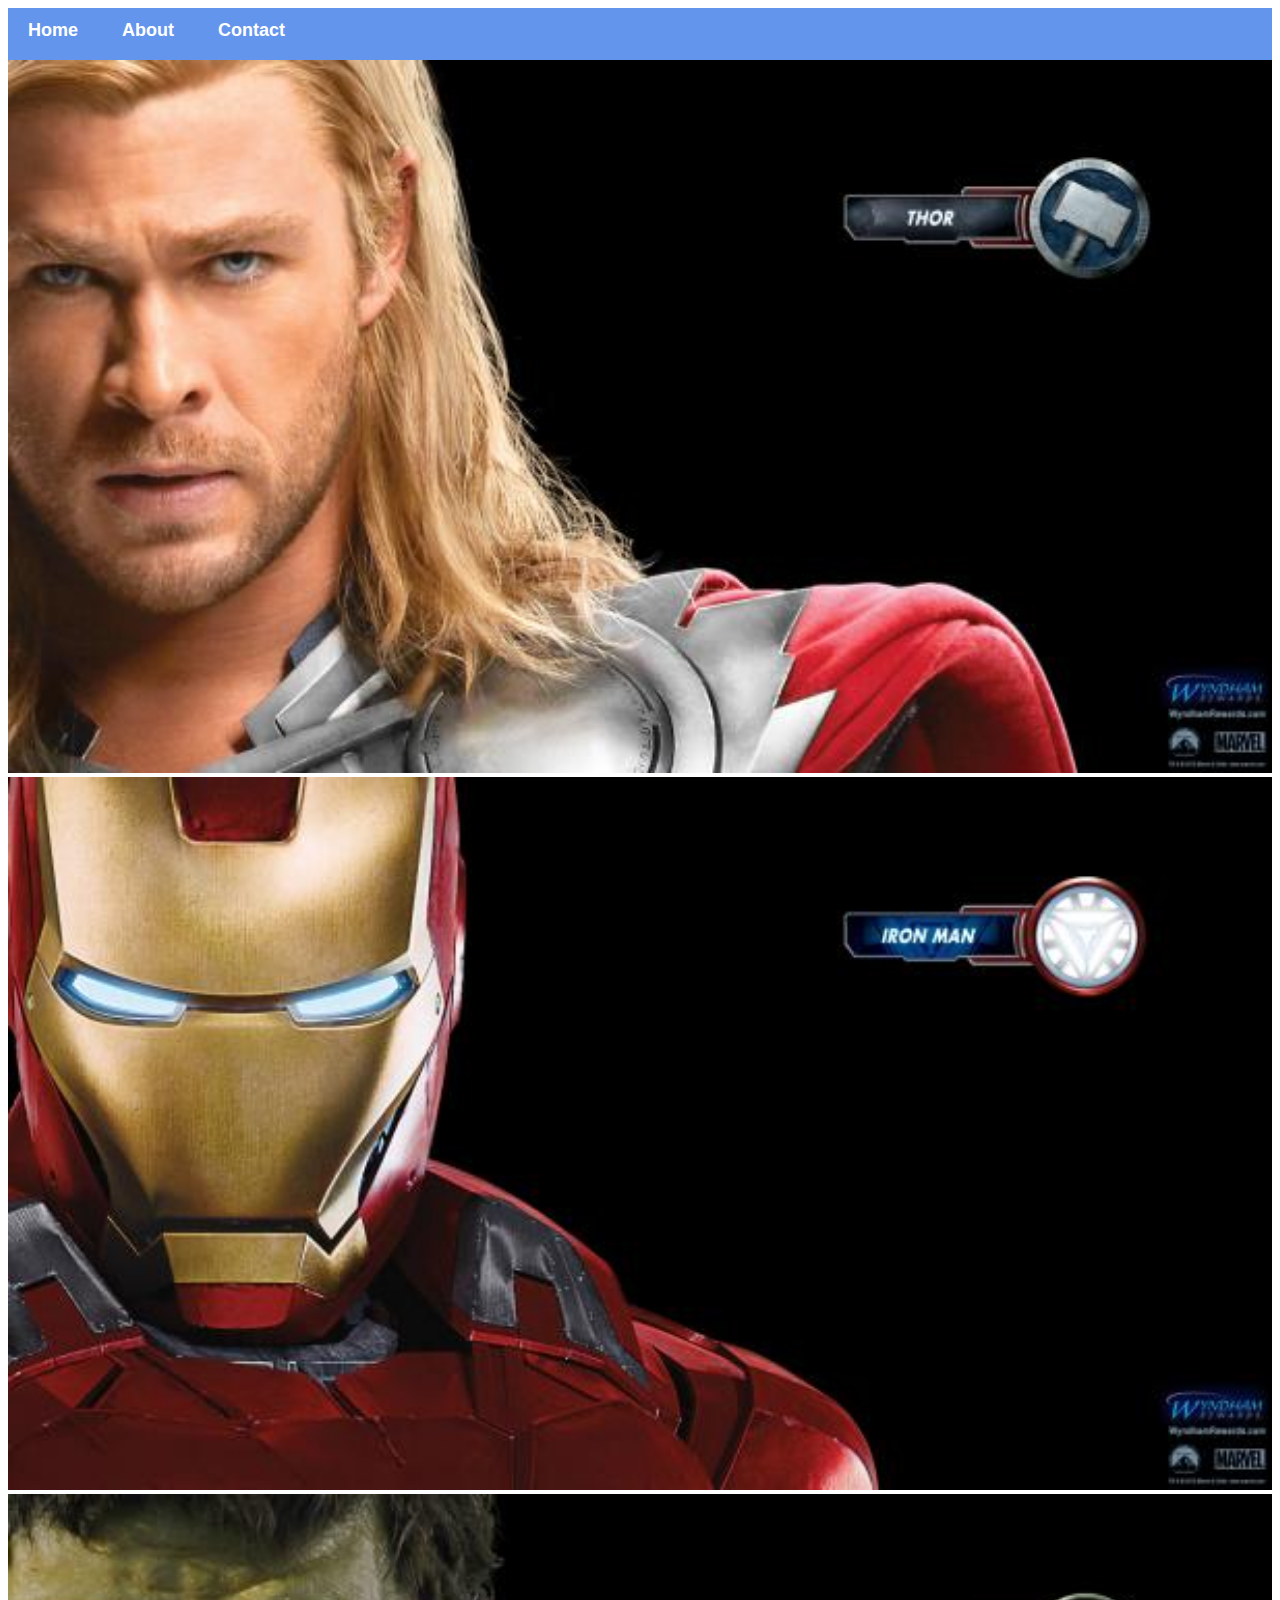
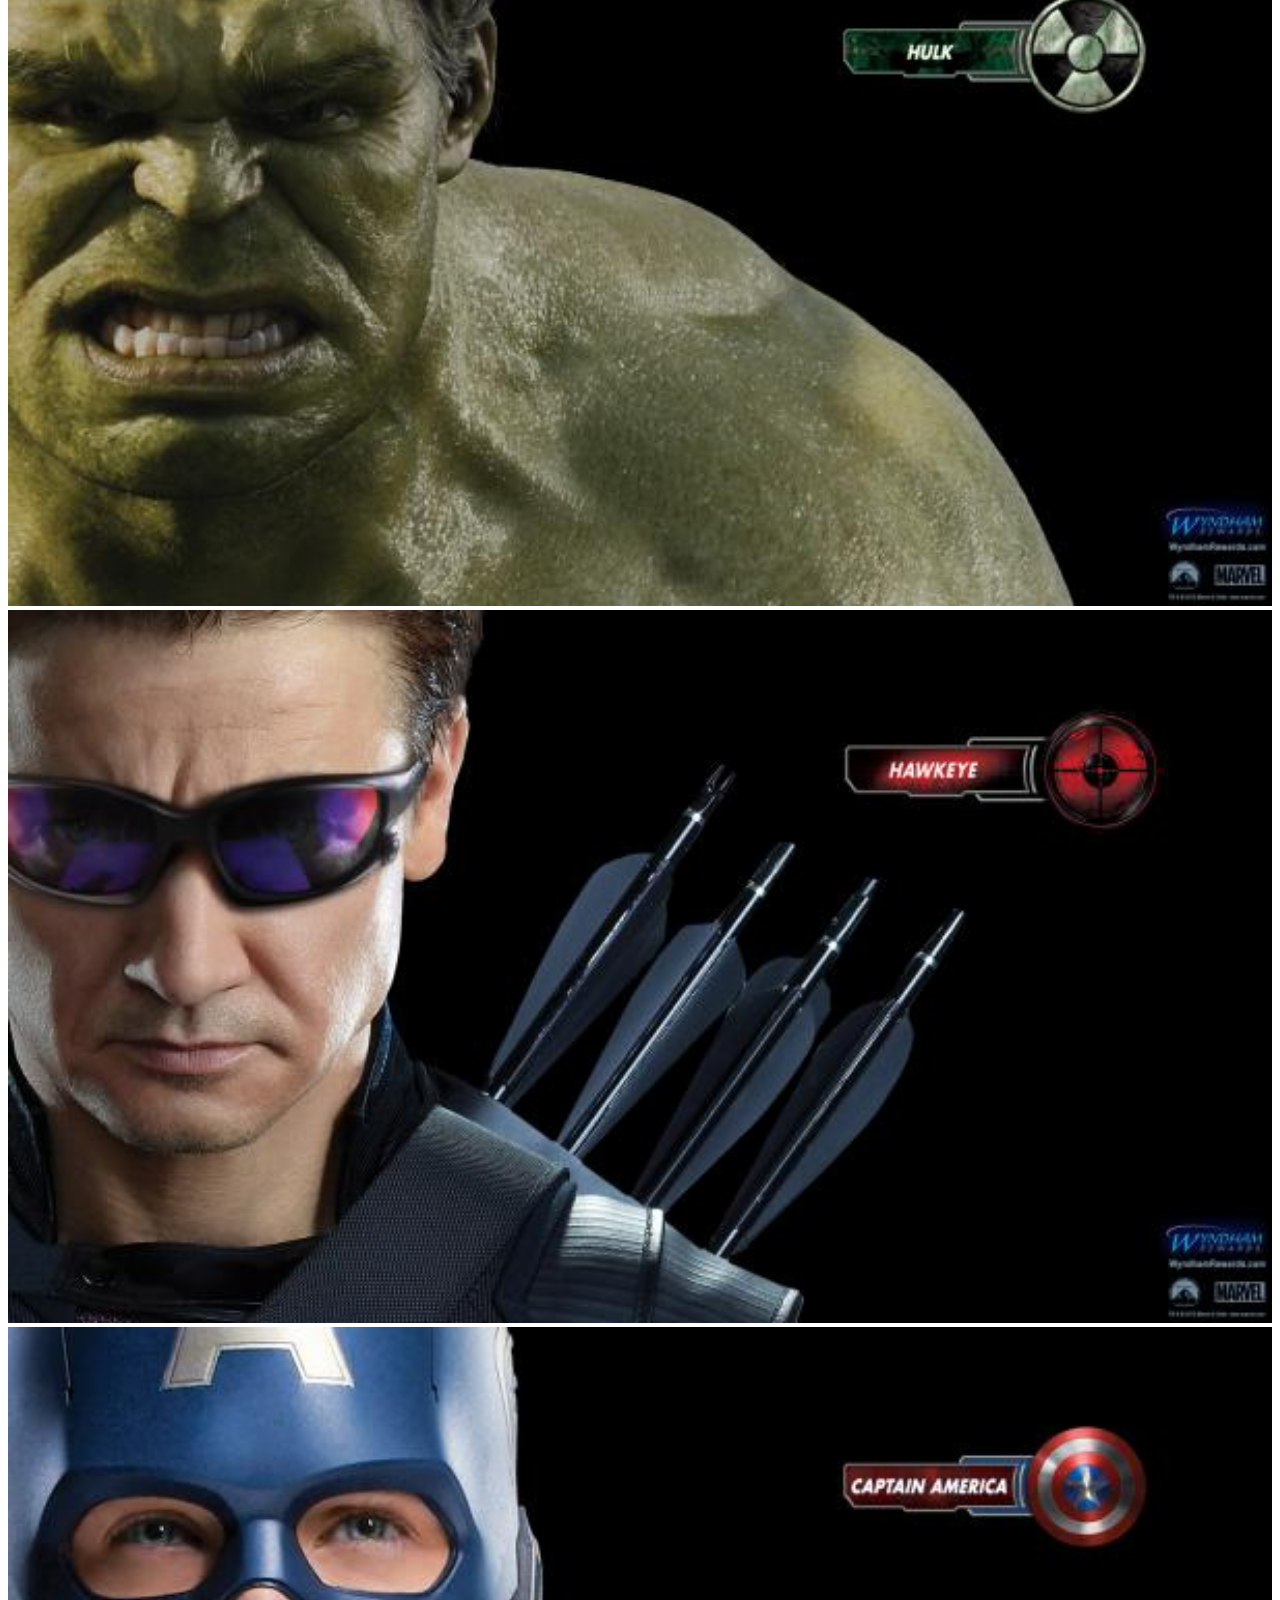
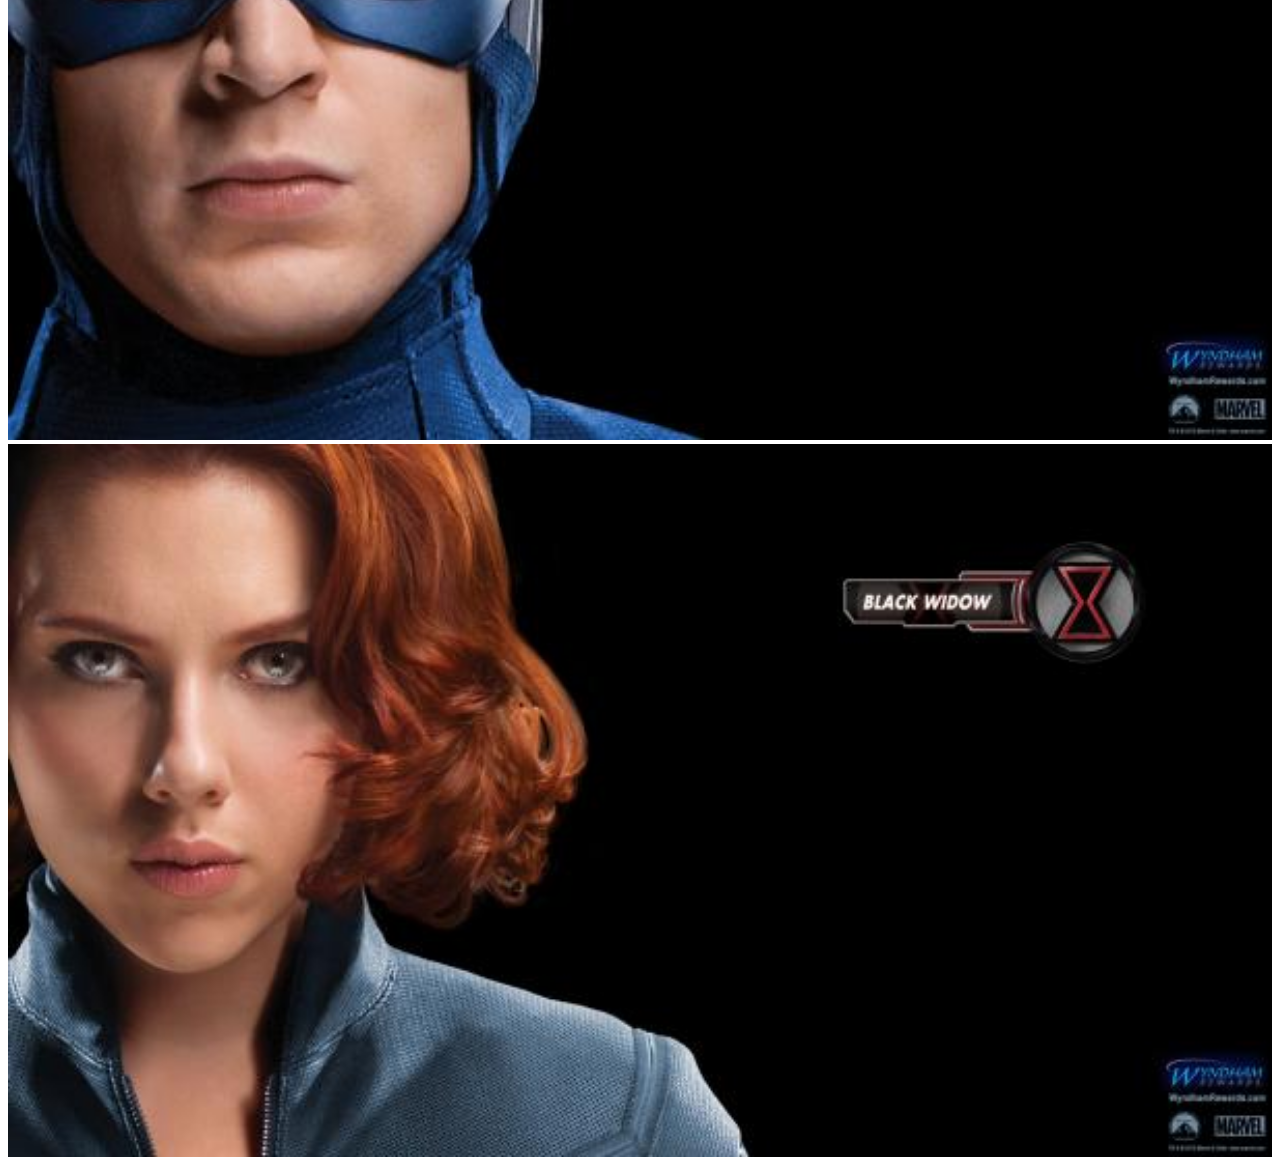
<file: index.html>
<!DOCTYPE html>
<html>
        <head>
            <link rel="stylesheet" href="style.css">
        </head>
        <body>
            <div id="menu">
                <a href="index.html">Home</a>
                <a href="About.html">About</a>
                <a href="Contact.html">Contact</a>
            </div>
                <div class="gallery">
                   <a href="Avengers-1.html"><img src="images/avengers_01.jpg" /></a>
                    <a href="Avengers-2.html"><img src="images/avengers_02.jpg" /></a>
                    <a href="Avengers-3.html"><img src="images/avengers_03.jpg" /></a>
                   <a href="Avengers-4.html"><img src="images/avengers_04.jpg" /></a>
                    <a href="Avengers-5.html"><img src="images/avengers_05.jpg" /></a>
                    <a href="Avengers-6.html"><img src="images/avengers_06.jpg" /></a>
        </body>
</html>
</file>
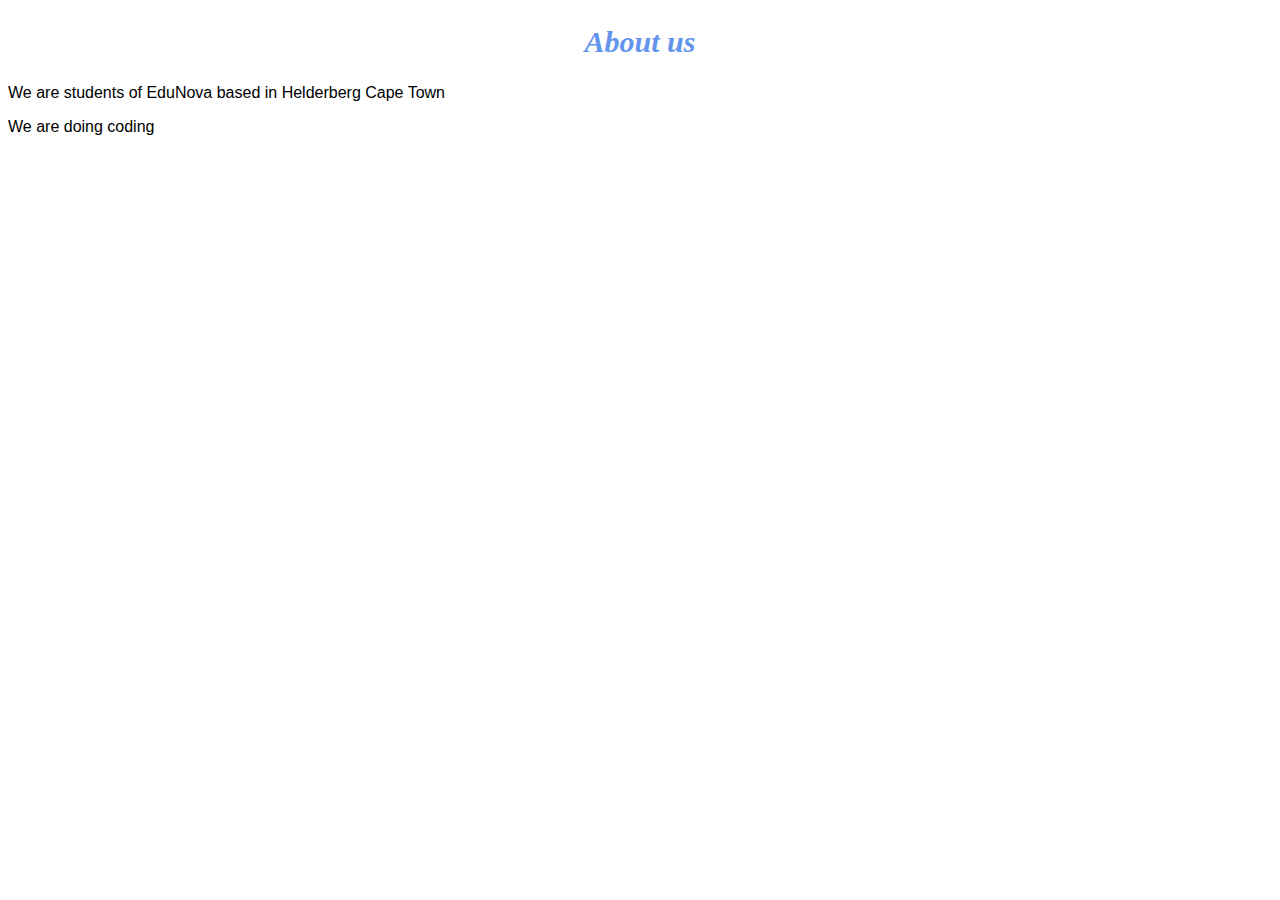
<file: About.html>
<!DOCTYPE html>
<html>
        <head>
            <link rel="stylesheet" href="style.css">
        </head>
        <body>
            <h2>About us</h2>
            <p>We are students of EduNova based in Helderberg Cape Town</p>
            <p>We are doing coding</p>
        
                    
        </body>
</html>
</file>
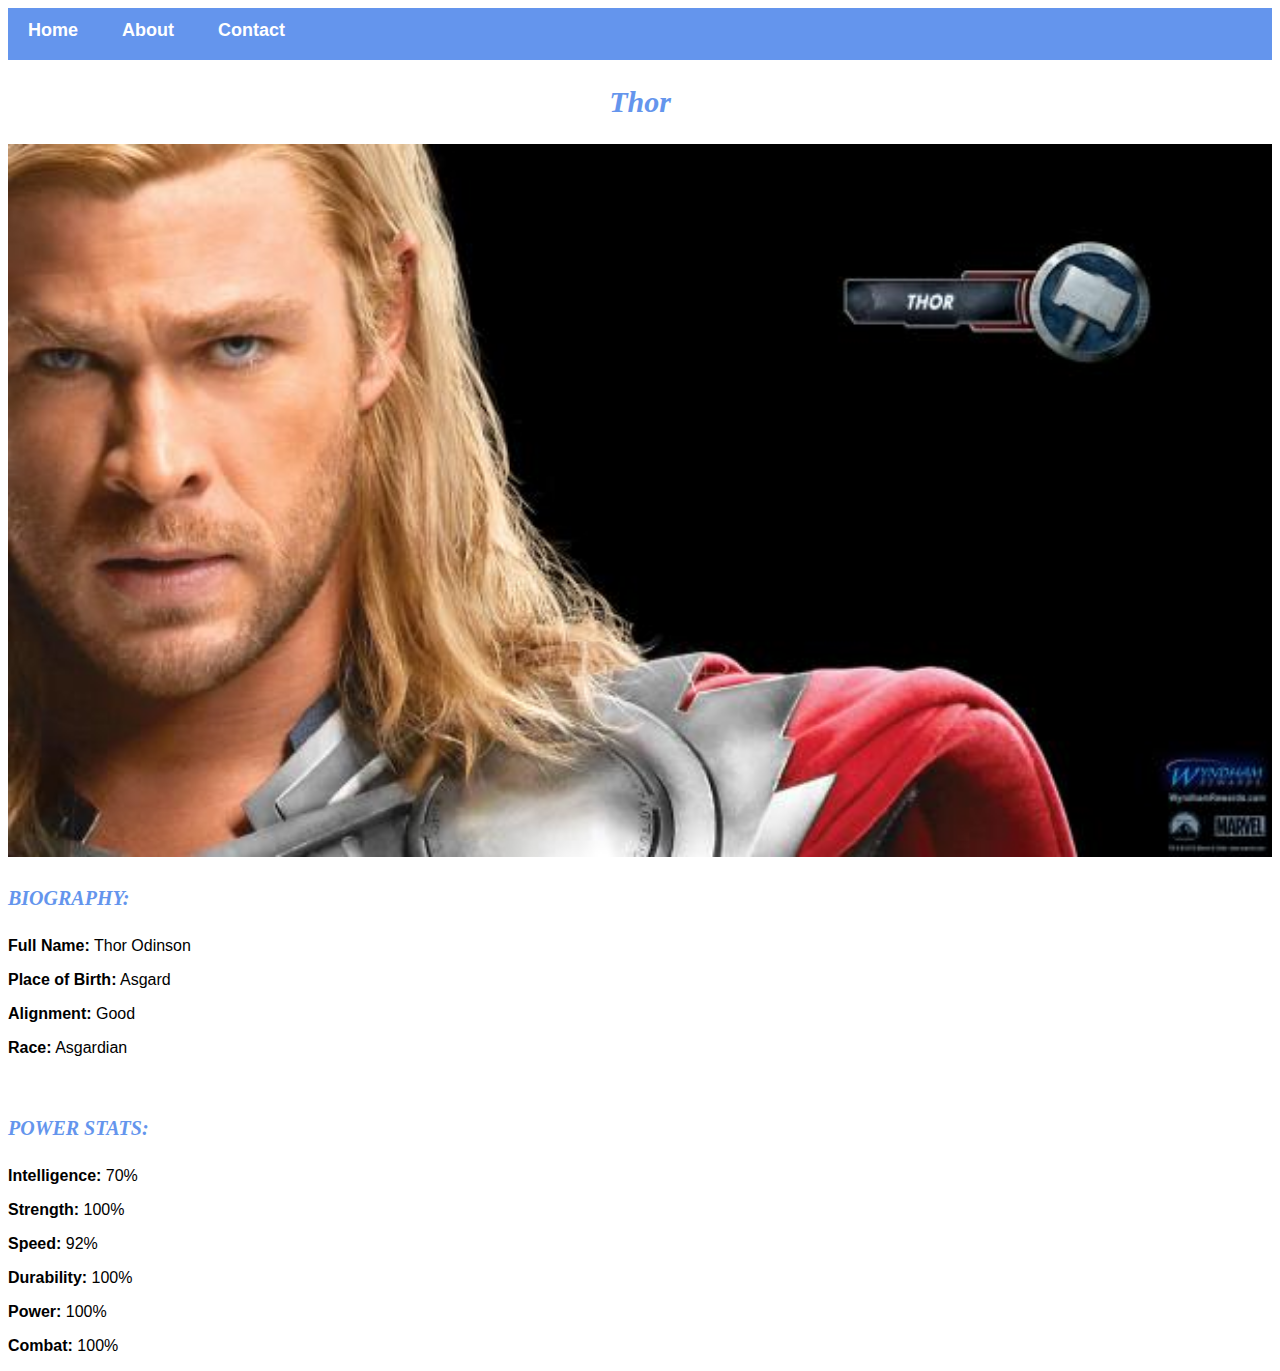
<file: Avengers-1.html>
<!DOCTYPE html>
<html>
        <head>
            <link rel="stylesheet" href="style.css">
        </head>
        <body>
            <div id="menu">
                <a href="index.html">Home</a>
                <a href="About.html">About</a>
                <a href="Contact.html">Contact</a>
            </div>
            <h2>Thor</h2>
                <div class="gallery">
                        <img src="images/avengers_01.jpg" />
                    </div>
                    <h4>BIOGRAPHY:</h4>
                    <p><b>Full Name:</b> Thor Odinson</p>
                    <p><b>Place of Birth:</b> Asgard</p>
                    <p><b>Alignment:</b> Good</p>
                    <p><b>Race:</b> Asgardian</p>
                    <br/>
                    <h4><b>POWER STATS:</b></h4>
                    <p><b>Intelligence:</b> 70%</p>
                    <p><b>Strength:</b> 100%</p>
                    <p><b>Speed:</b> 92%</p>
                    <p><b>Durability:</b> 100%</p>
                    <p><b>Power:</b> 100%</p>
                    <p><b>Combat:</b> 100%</p>
        </body>
</html>
</file>
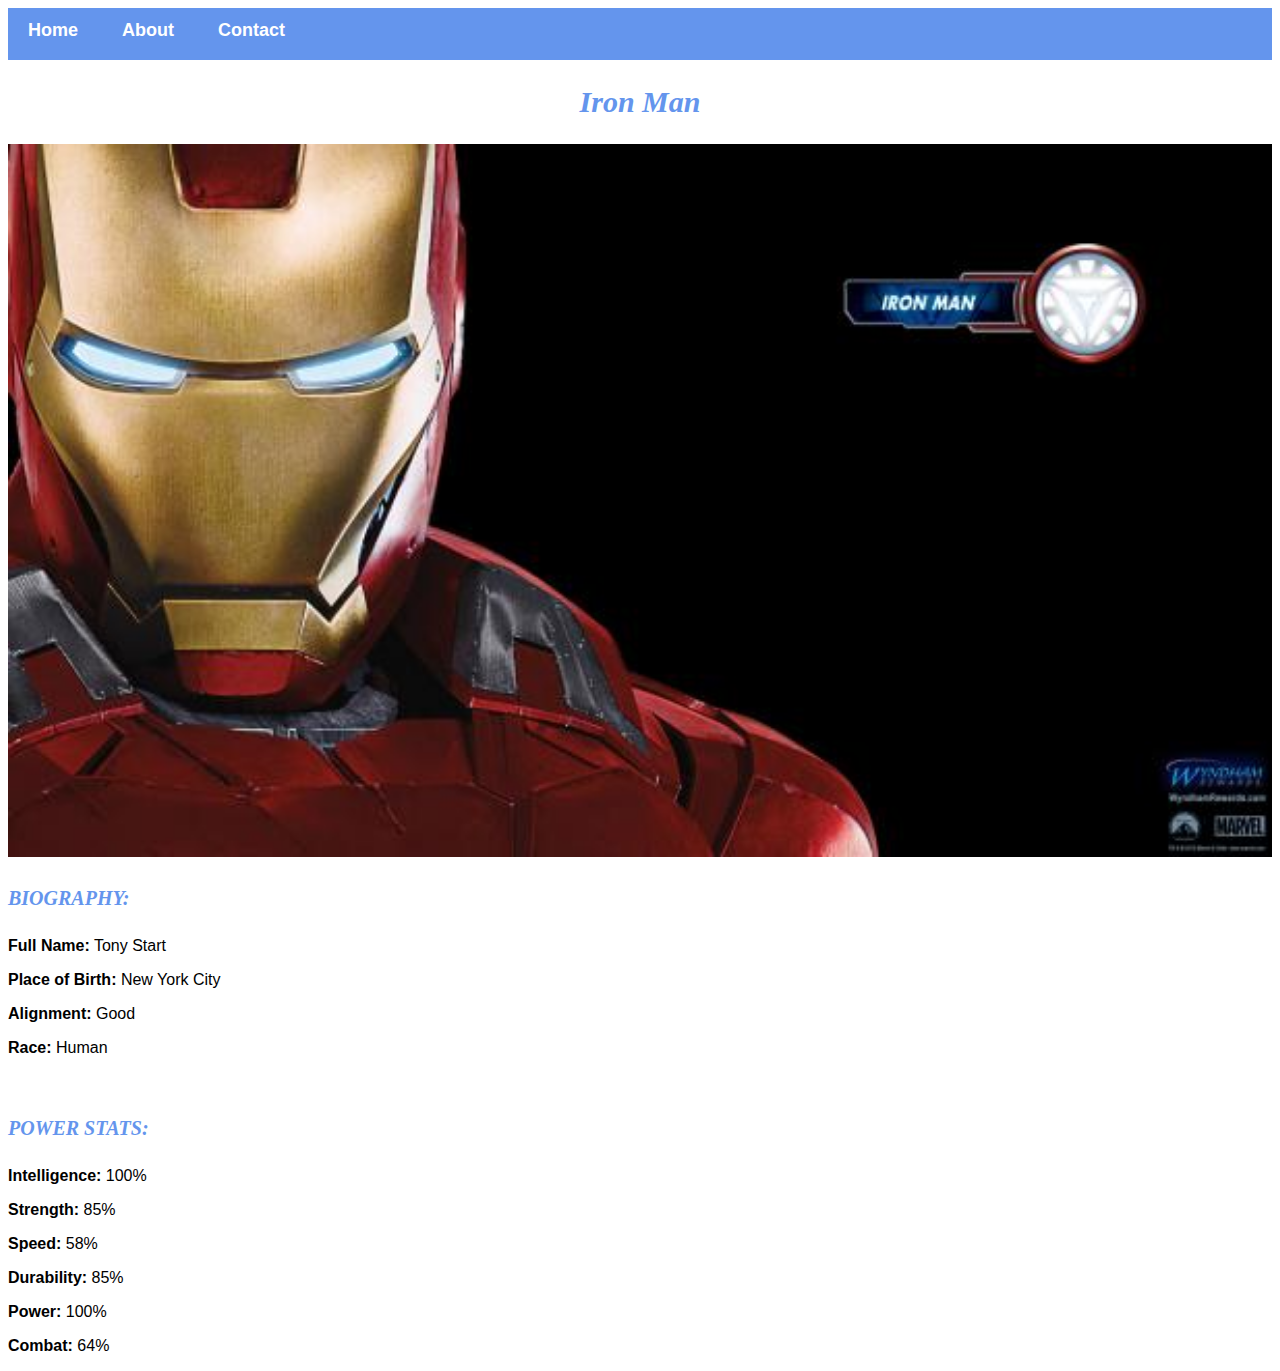
<file: Avengers-2.html>
<!DOCTYPE html>
<html>
        <head>
            <link rel="stylesheet" href="style.css">
        </head>
        <body>
            <div id="menu">
                <a href="index.html">Home</a>
                <a href="About.html">About</a>
                <a href="Contact.html">Contact</a>
            </div>
            <h2>Iron Man</h2>
                <div class="gallery">
                        <img src="images/avengers_02.jpg" />
                    </div>
                    <h4>BIOGRAPHY:</h4>
                    <p><b>Full Name:</b> Tony Start</p>
                    <p><b>Place of Birth:</b> New York City</p>
                    <p><b>Alignment:</b> Good</p>
                    <p><b>Race:</b> Human</p>
                    <br/>
                    <h4><b>POWER STATS:</b></h4>
                    <p><b>Intelligence:</b> 100%</p>
                    <p><b>Strength:</b> 85%</p>
                    <p><b>Speed:</b> 58%</p>
                    <p><b>Durability:</b> 85%</p>
                    <p><b>Power:</b> 100%</p>
                    <p><b>Combat:</b> 64%</p>
        </body>
</html>
</file>
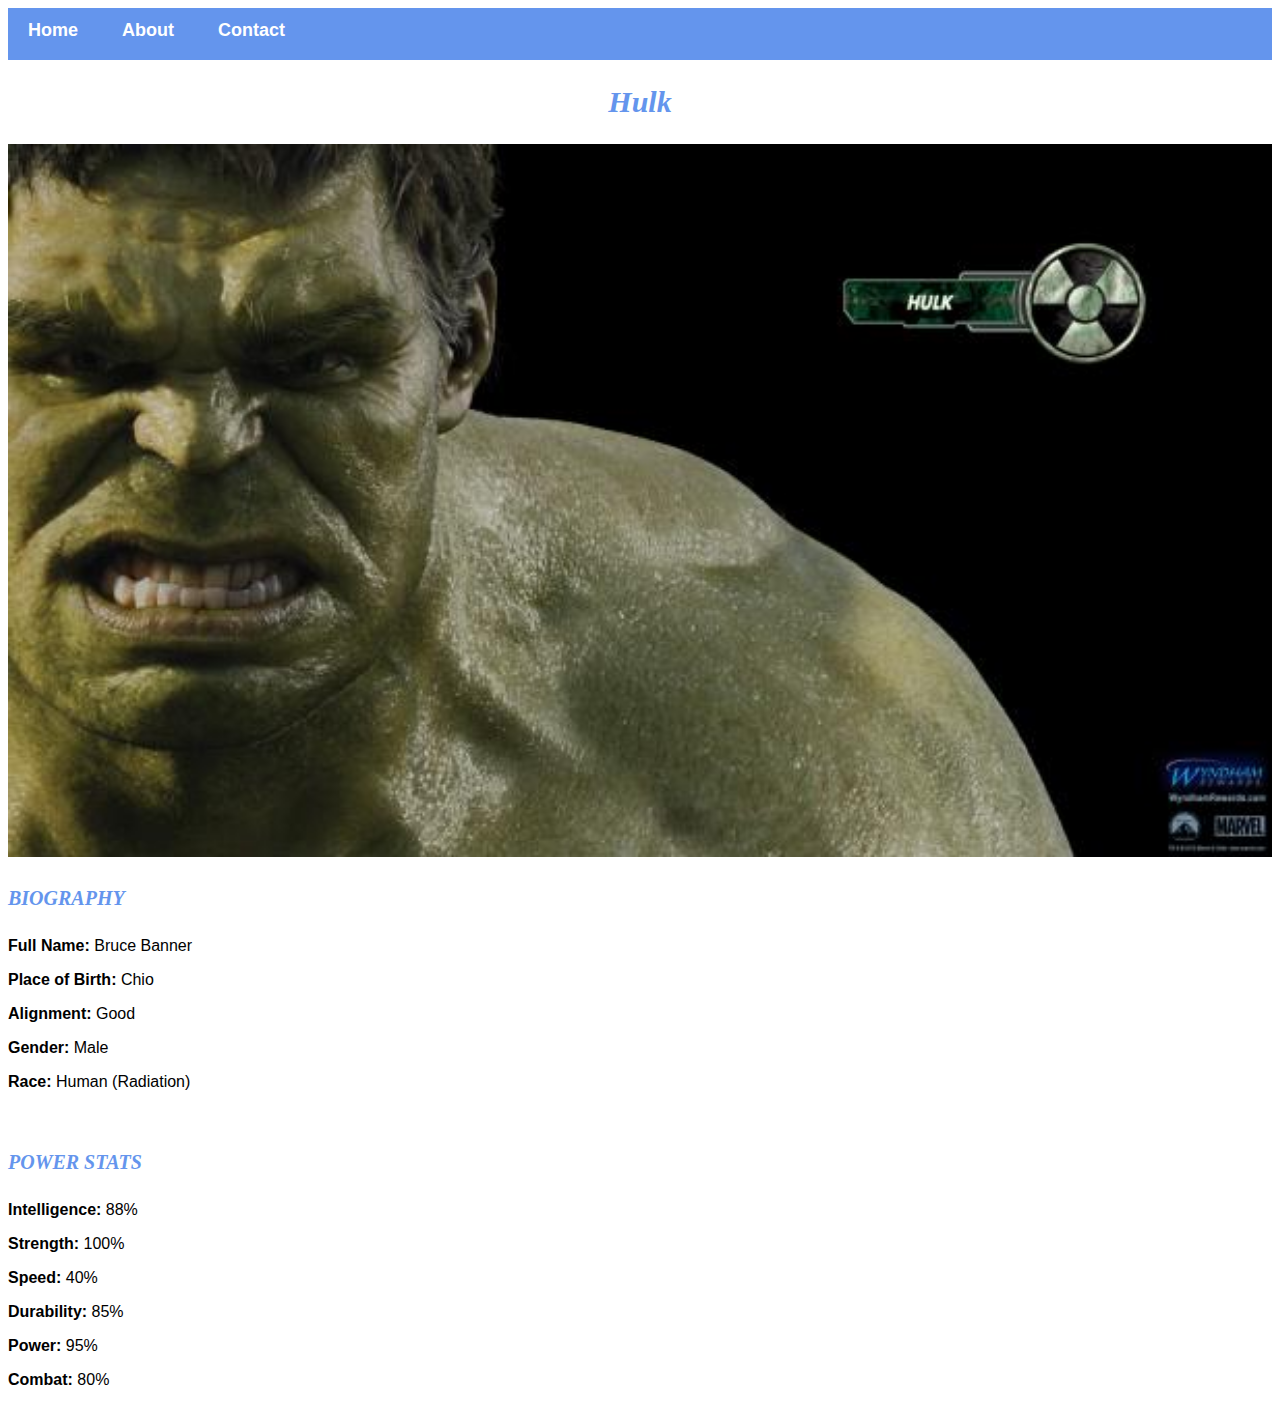
<file: Avengers-3.html>
<!DOCTYPE html>
<html>
        <head>
            <link rel="stylesheet" href="style.css">
        </head>
        <body>
            <div id="menu">
                <a href="index.html">Home</a>
                <a href="About.html">About</a>
                <a href="Contact.html">Contact</a>
            </div>
            <h2>Hulk</h2>
                <div class="gallery">
                        <img src="images/avengers_03.jpg" />
                    </div>
                    <h4>BIOGRAPHY</h4>
                    <p><b>Full Name:</b> Bruce Banner</p>
                    <p><b>Place of Birth:</b> Chio</p>
                    <p><b>Alignment:</b> Good</p>
                    <p><b>Gender:</b> Male</p>
                    <p><b>Race:</b> Human (Radiation)</p>
                    <br/>
                    <h4><b>POWER STATS</b></h4>
                    <p><b>Intelligence:</b> 88%</p>
                    <p><b>Strength:</b> 100%</p>
                    <p><b>Speed:</b> 40%</p>
                    <p><b>Durability:</b> 85%</p>
                    <p><b>Power:</b> 95%</p>
                    <p><b>Combat:</b> 80%</p>
        </body>
</html>
</file>
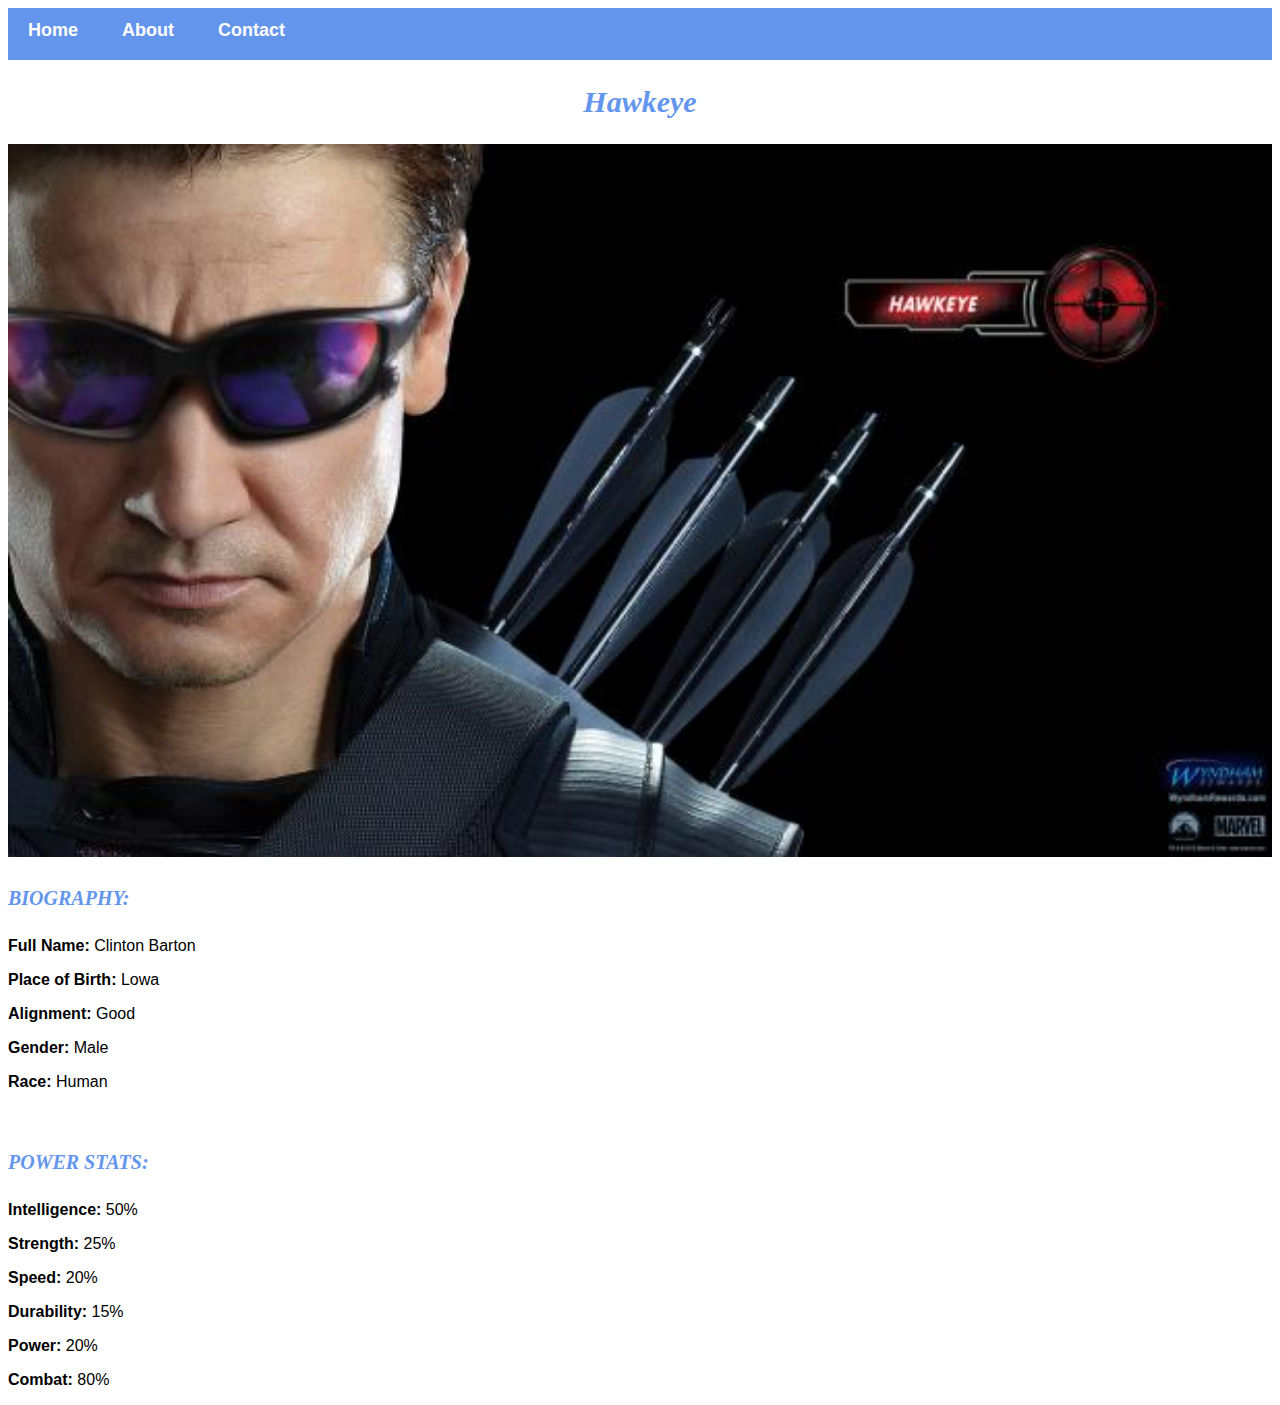
<file: Avengers-4.html>
<!DOCTYPE html>
<html>
        <head>
            <link rel="stylesheet" href="style.css">
        </head>
        <body>
            <div id="menu">
                <a href="index.html">Home</a>
                <a href="About.html">About</a>
                <a href="Contact.html">Contact</a>
            </div>
            <h2>Hawkeye</h2>
                <div class="gallery">
                        <img src="images/avengers_04.jpg" />
                    </div>
                    <h4>BIOGRAPHY:</h4>
                    <p><b>Full Name:</b> Clinton Barton</p>
                    <p><b>Place of Birth:</b> Lowa</p>
                    <p><b>Alignment:</b> Good</p>
                    <p><b>Gender:</b> Male</p>
                    <p><b>Race:</b> Human</p>
                    <br/>
                    <h4><b>POWER STATS:</b></h4>
                    <p><b>Intelligence:</b> 50%</p>
                    <p><b>Strength:</b> 25%</p>
                    <p><b>Speed:</b> 20%</p>
                    <p><b>Durability:</b> 15%</p>
                    <p><b>Power:</b> 20%</p>
                    <p><b>Combat:</b> 80%</p>
        </body>
</html>
</file>
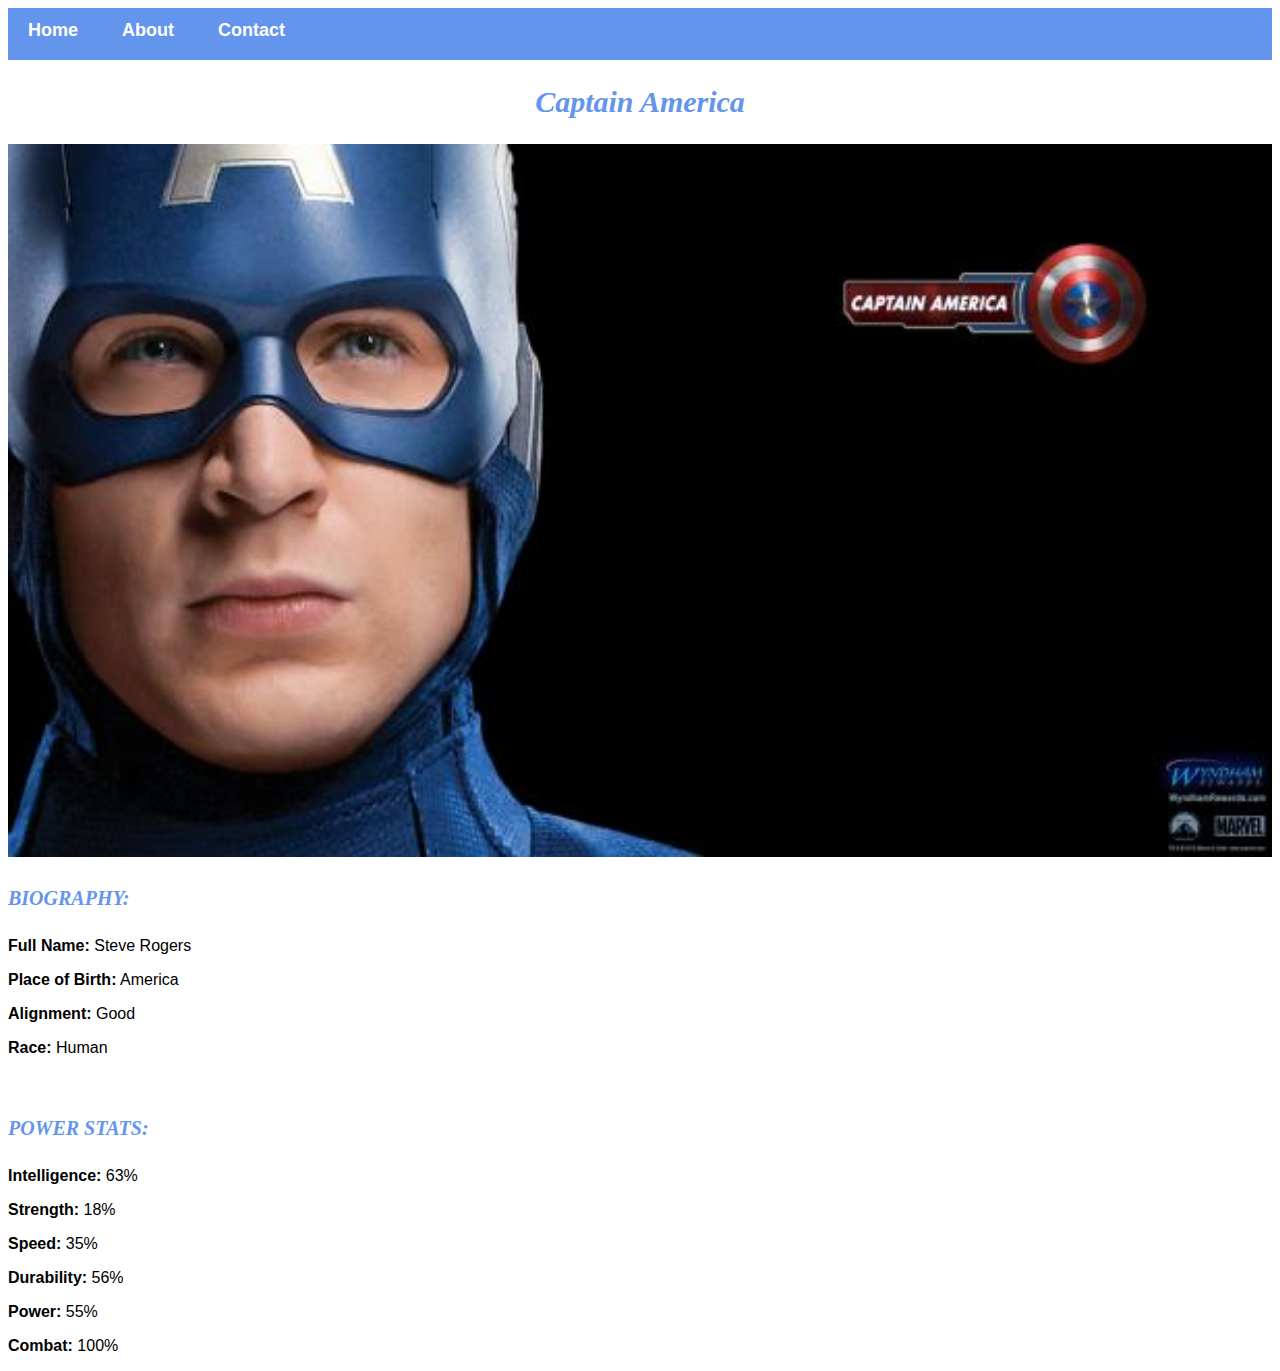
<file: Avengers-5.html>
<!DOCTYPE html>
<html>
        <head>
            <link rel="stylesheet" href="style.css">
        </head>
        <body>
            <div id="menu">
                <a href="index.html">Home</a>
                <a href="About.html">About</a>
                <a href="Contact.html">Contact</a>
            </div>
            <h2>Captain America</h2>
                <div class="gallery">
                        <img src="images/avengers_05.jpg" />
                    </div>
                    <h4>BIOGRAPHY:</h4>
                    <p><b>Full Name:</b> Steve Rogers</p>
                    <p><b>Place of Birth:</b> America</p>
                    <p><b>Alignment:</b> Good</p>
                    <p><b>Race:</b> Human</p>
                    <br/>
                    <h4><b>POWER STATS:</b></h4>
                    <p><b>Intelligence:</b> 63%</p>
                    <p><b>Strength:</b> 18%</p>
                    <p><b>Speed:</b> 35%</p>
                    <p><b>Durability:</b> 56%</p>
                    <p><b>Power:</b> 55%</p>
                    <p><b>Combat:</b> 100%</p>
        </body>
</html>
</file>
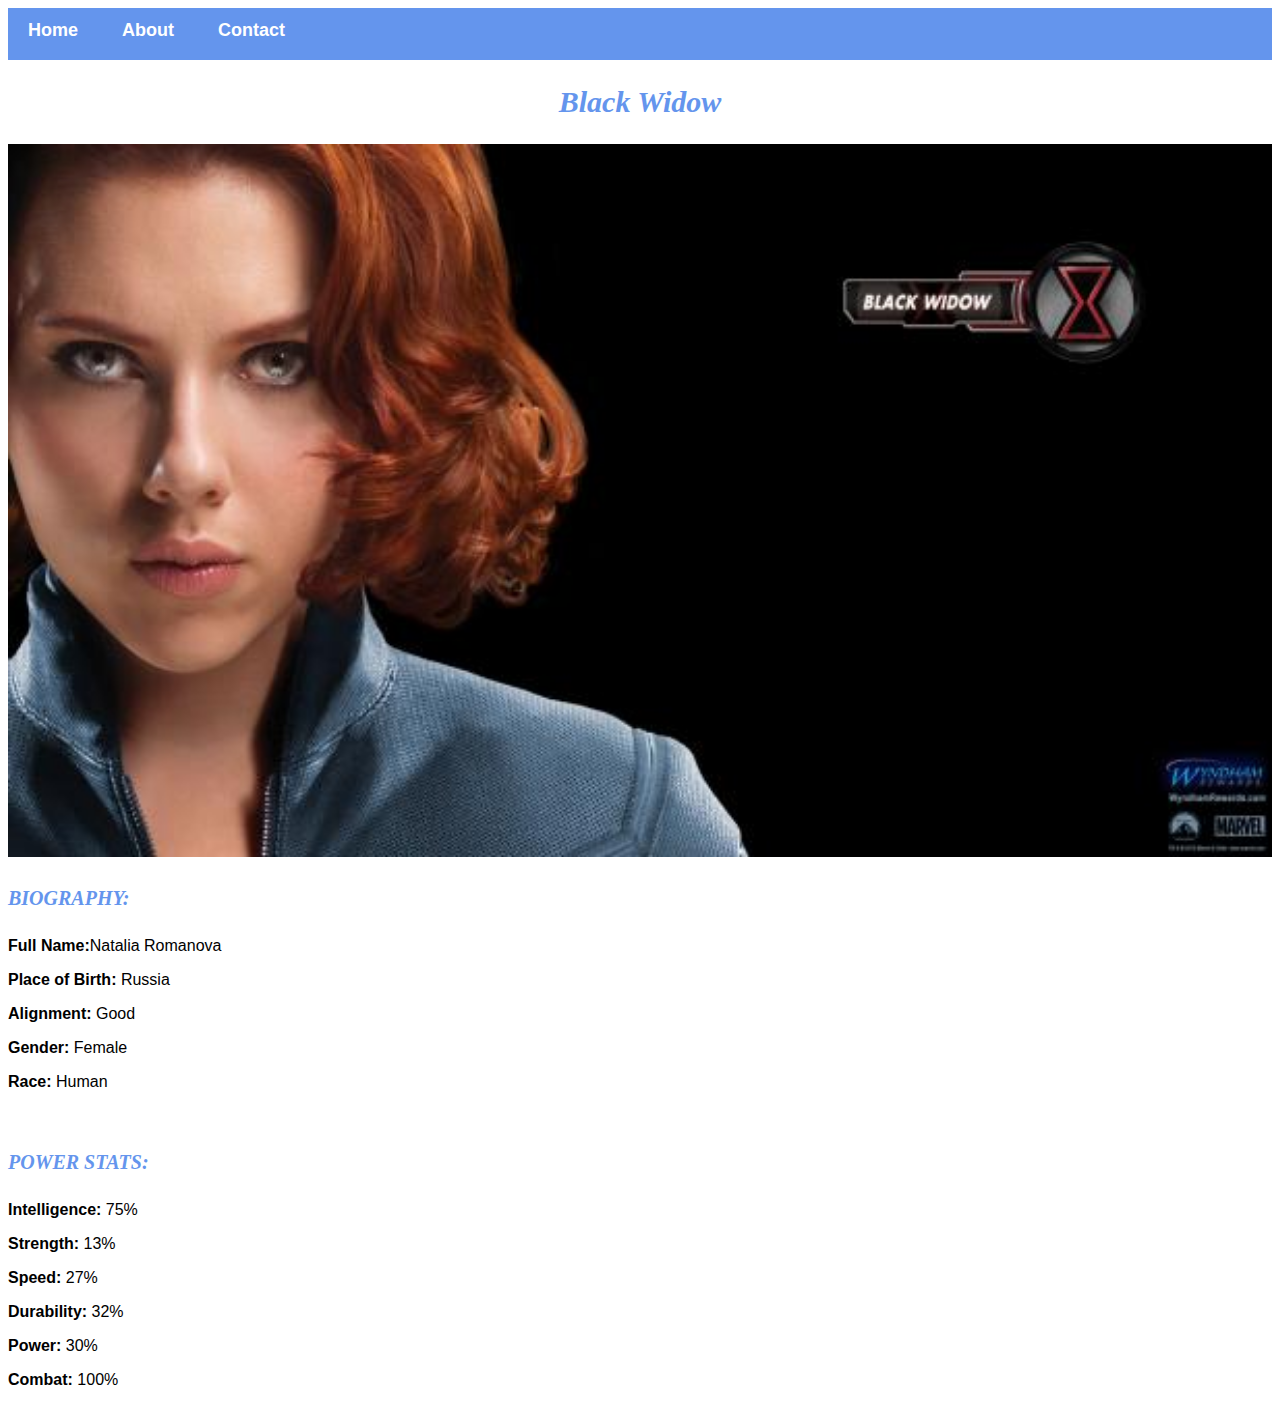
<file: Avengers-6.html>
<!DOCTYPE html>
<html>
        <head>
            <link rel="stylesheet" href="style.css">
        </head>
        <body>
            <div id="menu">
                <a href="index.html">Home</a>
                <a href="About.html">About</a>
                <a href="Contact.html">Contact</a>
            </div>
            <h2>Black Widow</h2>
                <div class="gallery">
                        <img src="images/avengers_06.jpg" />
                    </div>
                    <h4>BIOGRAPHY:</h4>
                    <p><b>Full Name:</b>Natalia Romanova</p>
                    <p><b>Place of Birth:</b> Russia</p>
                    <p><b>Alignment:</b> Good</p>
                    <P><b>Gender:</b> Female</P>
                    <p><b>Race:</b> Human</p>
                    <br/>
                    <h4><b>POWER STATS:</b></h4>
                    <p><b>Intelligence:</b> 75%</p>
                    <p><b>Strength:</b> 13%</p>
                    <p><b>Speed:</b> 27%</p>
                    <p><b>Durability:</b> 32%</p>
                    <p><b>Power:</b> 30%</p>
                    <p><b>Combat:</b> 100%</p>
        </body>
</html>
</file>
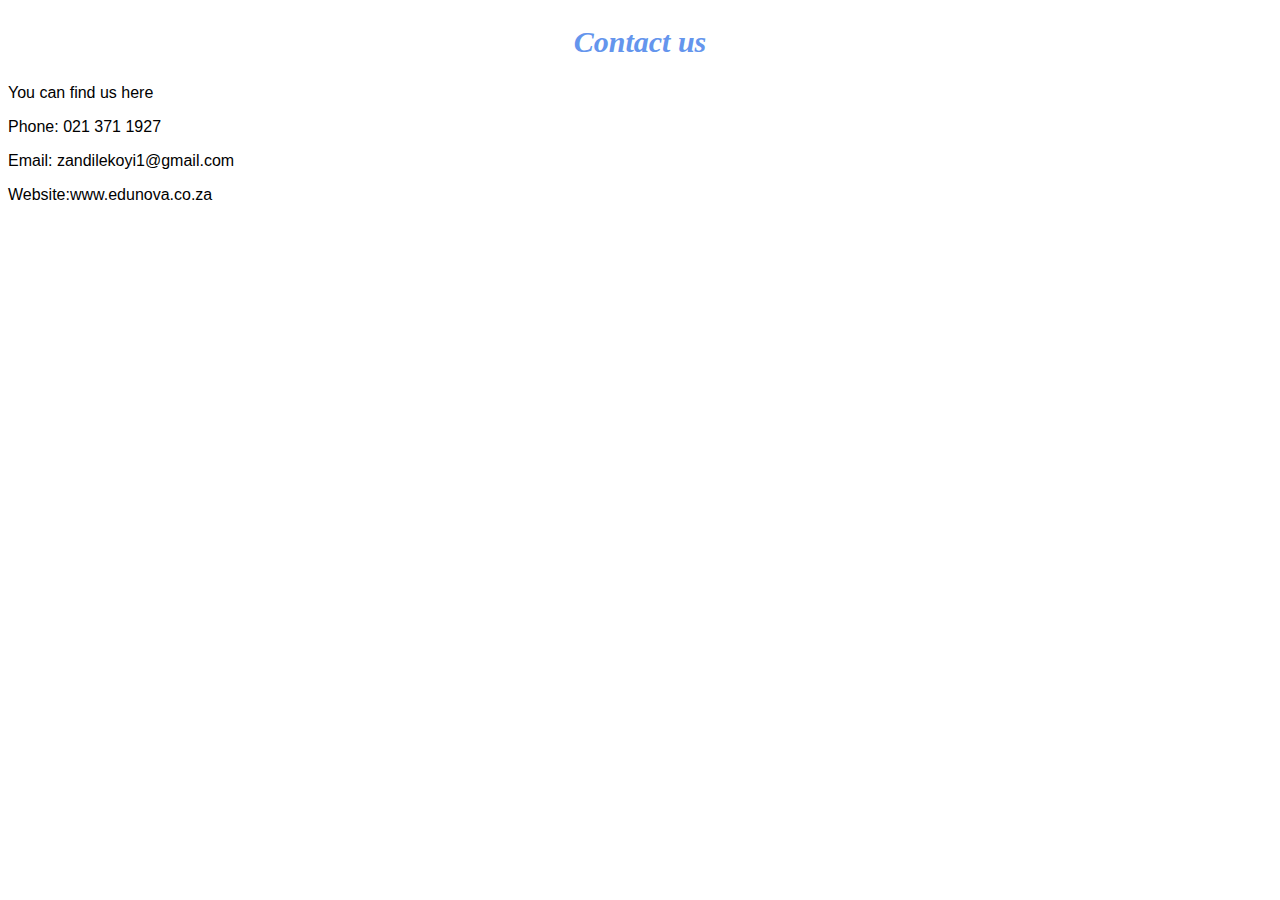
<file: Contact.html>
<!DOCTYPE html>
<html>
        <head>
            <link rel="stylesheet" href="style.css">
        </head>
        <body>
            <h2>Contact us</h2>
            <p>You can find us here</p>
            <p>Phone: 021 371 1927</p>
            <p>Email: zandilekoyi1@gmail.com</p>
            <p>Website:www.edunova.co.za</p>      
        </body>
</html>
</file>
<file: style.css>
.gallery img{
    width:100%;
}

h2{
        font-family: Impact, fantasy;
        text-align: center;
        font-size: 30px;
        color: cornflowerblue;
        font-style: italic;
}

h4{
        font-family: Impact, fantasy;
        font-size: 20px;
        font-style:italic;
        color: cornflowerblue;

}
p{
    font-family: Helvetica, sans-serif;
}

#menu{
    width: 100%;
    height: 40px;
    background-color: cornflowerblue;
    padding-top: 12px;
}

#menu a{
    color: #ffffff;
    font-family: Helvetica, sans-serif;
    font-size: 18px;
    text-decoration: none;
    font-weight: 800;

    padding-left: 20px;
    padding-right: 20px;
}
#menu a:hover{
    color: #5077bd;
}
</file>
